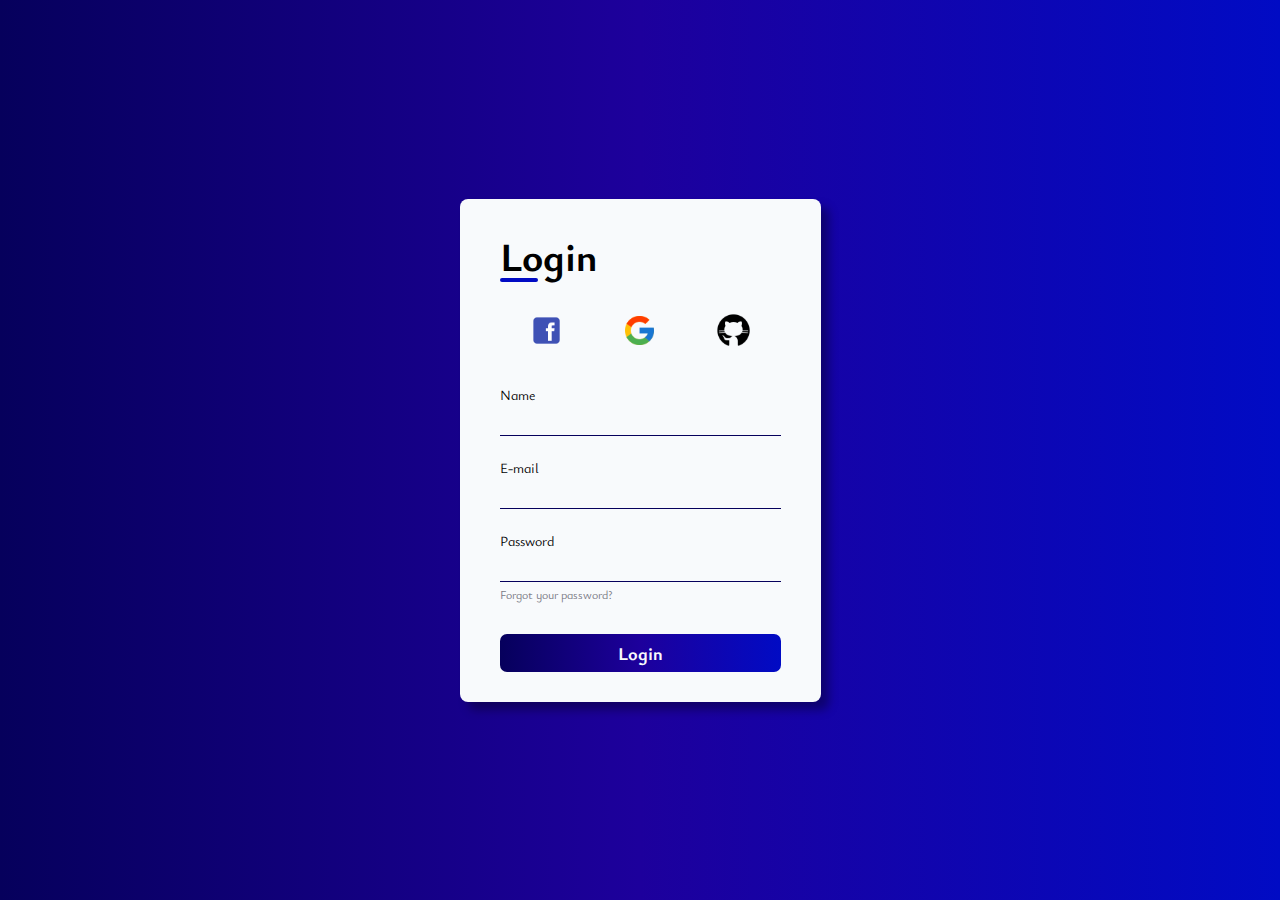
<file: Formulario-de-login-dark-light/index.html>
<!DOCTYPE html>
<html lang="en">
<head>
    <meta charset="UTF-8">
    <meta name="viewport" content="width=device-width, initial-scale=1.0">
    <title>Tela de Login</title>
    <link rel="stylesheet" href="/Formulario-de-login-dark-light/assest/css/style.css">
    <link rel="stylesheet" href="https://cdnjs.cloudflare.com/ajax/libs/font-awesome/6.4.0/css/all.min.css" integrity="sha512-iecdLmaskl7CVkqkXNQ/ZH/XLlvWZOJyj7Yy7tcenmpD1ypASozpmT/E0iPtmFIB46ZmdtAc9eNBvH0H/ZpiBw==" crossorigin="anonymous" referrerpolicy="no-referrer" />
</head>
<body>
    <main id="container">
        <form  id="login_form">
            <div id="form-header">
                <h1>Login</h1>
                <i id="mode-icon" class="fa-solid fa-moon"></i>
            </div>
            <div id="social-media">
                <a href="#">
                    <img src="assest/img/icons8-facebook-48.png" alt="facebook-logo"></a>
                    <a href="#">
                        <img src="assest/img/icons8-google-logo-48.png" alt="facebook-logo"></a>
                        <a href="#">
                            <img src="assest/img/icons8-github-50 (2).png" alt="facebook-logo"></a>
            </div>
            <div id="inputs">
                <div class="input-box">
                    <label for="name">
                        Name
                        <div class="input-field">
                            <i class="fa-solid fa-user"></i>
                            <input type="text" id="name" name="name">
                        </div>
                    </label>
                    
                    
                </div>
                <div class="input-box">
                    <label for="email">
                        E-mail
                        <div class="input-field">
                            <i class="fa-solid fa-envelope"></i>
                            <input type="email" id="email" name="email">
                            
                        </div>
                    </label>
                    
                </div>
                <div class="input-box">
                    <label for="password">
                        Password
                        <div class="input-field">
                            <i class="fa-solid fa-key"></i>
                            <input type="password" id="password" name="password">
                        </div>
                    </label>

                    <div id="forgot-password">
                        <a  href="#">Forgot your password?</a>
                    </div>

                </div>
            </div>

                <button id="login-button">
                    Login
                </button>
        </form>
    </main>
    <script type="text/javascript" src="assest/js/script.js"></script>
    
</body>
</html>
</file>
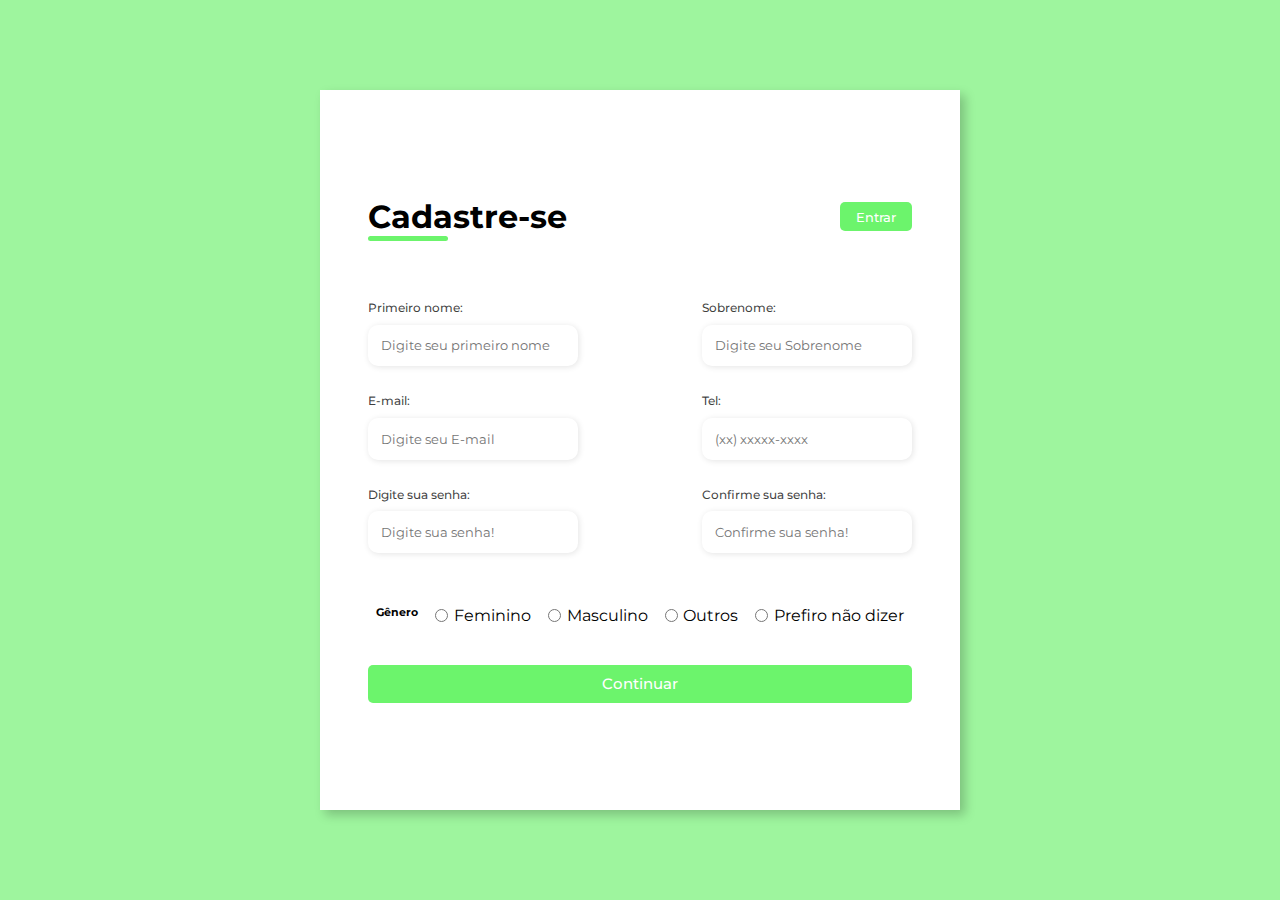
<file: Formulario-contato/form.html>
<!DOCTYPE html>
<html lang="Pt-br">
<head>
    <meta charset="UTF-8">
    <meta name="viewport" content="width=device-width, initial-scale=1.0">
    <title>Formulario de Contato.</title>
    <link rel="stylesheet" href="/Formulario-contato/assets/css/style.css">
</head>
<body>
        <div class="container">
            <div class="form-image">
                <img src="/Formulario-contato/assets/img/undraw_develop_app_re_bi4i.svg" alt="imagem-de-cadastro">
            </div>
            <div class="form">
                <form action="#"> 
                    <div class="form-header">
                        <div class="title">
                            <h1>Cadastre-se</h1>
                        </div>
                        <div class="login-button">
                            <button> <a href="#">Entrar</a></button>
                        </div>
                    </div> 
                    <div class="input-group">
                        <div class="input-box">
                            <label for="firstname">Primeiro nome:</label>
                            <input type="text" id="firstname" name="firstname" placeholder="Digite seu primeiro nome" required>
                        </div>
                        <div class="input-box">
                            <label for="lastname">Sobrenome:</label>
                            <input type="text" id="lastname" name="lastname" placeholder="Digite seu Sobrenome" required>
                        </div>
                        <div class="input-box">
                            <label for="email">E-mail:</label>
                            <input type="email" id="email" name="email" placeholder="Digite seu E-mail" required>
                        </div>
                        <div class="input-box">
                            <label for="number">Tel:</label>
                            <input type="number" id="number" name="number" placeholder="(xx) xxxxx-xxxx" required>
                        </div>
                        <div class="input-box">
                            <label for="password">Digite sua senha:</label>
                            <input type="password" id="password" name="password" placeholder="Digite sua senha!" required>
                        </div>
                        <div class="input-box">
                            <label for="password">Confirme sua senha:</label>
                            <input type="confirmpassword" id="confirmpassword" name="confirmpassword" placeholder="Confirme sua senha!" required>
                        </div>
                    </div>

                    <div class="gender-group">
                        <h6>Gênero</h6>
                        <div class="gender-input">    
                            <input type="radio" id="female" name="gender">
                            <label for="famale">Feminino</label>
                        </div>
                        <div class="gender-input">    
                            <input type="radio" id="male" name="gender">
                            <label for="male">Masculino</label>
                        </div>
                        <div class="gender-input">    
                            <input type="radio" id="others" name="gender">
                            <label for="others">Outros</label>
                        </div>
                        <div class="gender-input">    
                            <input type="radio" id="none" name="gender">
                            <label for="none">Prefiro não dizer</label>
                        </div>    
                    </div>
                    <div class="continue-button">
                        <button><a href="#">Continuar</a></button>
                    </div>
                </form>
            </div>
        </div>
</body>
</html>
</file>
<file: Formulario-de-login-dark-light/assest/css/style.css>
@import url('https://fonts.googleapis.com/css2?family=Ysabeau+Infant:wght@300&display=swap');
:root{
    --color--light-50: #f8fafc;

    --color--dark-50: #797984;
    --color--dark-100: #312d37;
    --color--dark-900: #000;

    --color--gren-50: #010bc4;
    --color--gren-100: #1d009c;
    --color--gren-200: #06005c;

    --color--gradient: linear-gradient(90deg, var(--color--gren-200),var(--color--gren-100),var(--color--gren-50));
}
*{  
    font-family: 'Ysabeau Infant', sans-serif;
    margin: 0;
    padding: 0;
    box-sizing: border-box;
    
}

#container {
    height: 100vh;
    width: 100%;
    background: var(--color--gradient);
    display: flex;
    align-items: center;
    justify-content: center;
}

#login_form {
    background-color: var(--color--light-50);
    display: flex;
    flex-direction: column;
    padding: 30px 40px;
    border-radius: 8px;
    gap: 30px;
    box-shadow: 8px 8px 10px rgba(0, 0,0, 0.336);
    height: fit-content;
}

#form-header {
    display: flex;
    align-items: center;
    justify-content: space-between;
}

#form-header h1{
    font-size: 40px;
    position: relative;
}

#form-header h1::before {
    position: absolute;
    content: '';
    width: 40%;
    background-color: var(--color--gren-50);
    height: 4px;
    bottom: 0.5px;
    border-radius: 5px;
}

#mode-icon{
    cursor: pointer;
    font-size: 20px;
}

#social-media{
    display: flex;
    justify-content: space-around;
}

#social-media img {
    width: 35px;
}

#social-media img:hover{
    transform: scale(1.2);
}

#inputs {
    display: flex;
    flex-direction: column;
    align-items: center;
    justify-content: center;
    gap: 20px;
}

.input-box label {
    font-size: 14px;
    color: var(--color--dark-900);
}

.input-field {
    display: flex;
    align-items: center;
    gap: 15px;
    padding: 3px;
    cursor: text;
    border-bottom: 1px solid var(--color--gren-200);
}

.input-field i {
    font-size: 18px;
    color: var(--color--dark-900);
}

.input-field input {
    border: none;
    background-color: transparent ;
    width: 260px;
    font-size: 18px;
    padding: 0px 5px;
    
}
.input-field input:focus{
    outline: none;
}

#forgot-password a {
    text-decoration: none;
    font-size: 12px;
    color: var(--color--dark-50);
}

#forgot-password a:hover {
    color: var(--color--gren-200);
}

#login-button {
    border: none;
    background: var(--color--gradient);
    color: var(--color--light-50);
    padding: 7px;
    font-size: 18px ;
    border-radius: 7px;
    font-weight: bold;
    cursor: pointer;
}

#login-button:hover {
    transform: scale(1.02);
}
.dark#form_login {
    color: var(--color--light-50);
    background-color: var(--color--dark-100);
}

.dark#form_login .input-field input,
.dark#form_login .input-field i {
    color: var(--color--light-50) ;  
}
</file>
<file: Formulario-contato/assets/css/style.css>
@import url('https://fonts.googleapis.com/css2?family=Montserrat:ital,wght@1,300;1,400;1,500;1,600;1,700&display=swap');
*{
    padding: 0;
    margin: 0;
    box-sizing: border-box;
    font-family: 'Montserrat', sans-serif;
}

body {
    width: 100%;
    height: 100vh;
    display: flex;
    justify-content: center;
    align-items: center;
    background: #9ef59e;
}

.container {
    width: 80%;
    height: 80vh;
    display: flex;
    box-shadow: 5px 5px 10px rgba(0, 0, 0, .212);
    
}

.form-image {
    width: 50%;
    display: flex;
    justify-content: center;
    align-items: center;
    background-color: #025f84;
    padding: 1rem;
}

.form-image img {
    width: 31rem;
}

.form {
    width: 50%;
    display: flex;
    justify-content: center;
    align-items: center;
    flex-direction: column;
    background-color: white;
    padding: 3rem;
}

.form-header {
    margin-bottom: 3rem;
    display: flex;
    justify-content: space-between;
}

.login-button {
    display: flex;
    align-items: center;
}

.login-button button {
    border: none;
    background-color: #6cf46c ;
    padding: 0.4rem 1rem;
    border-radius: 5px;
    cursor: pointer;

}

.login-button button:hover {
    background-color: #86f286;
}

.login-button a {
    text-decoration: none;
    font-weight: 500;
    color: white;
}

.form-header h1::after {
    content: '';
    display: block;
    width: 5rem;
    height: 0.3rem;
    background-color: #6cf46c;
    margin: 0 auto;
    position: absolute;
    border-radius: 10px;
}

.input-group {
    display: flex;
    flex-wrap: wrap;
    justify-content: space-between;
    padding: 1rem 0;
}

.input-box {
    display: flex;
    flex-direction: column;
    margin-bottom: 1.1rem;
}

.input-box input {
    margin: 0.6rem 0;
    padding: 0.8rem;
    border: none;
    border-radius: 10px;
    box-shadow: 1px 1px 6px #0000001c;
}

.input-box input:hover {
    background-color: #bebdbd85;
}
.input-box input:focus-visible{
    outline: 1px solid #6cf46c ;
}

.input-box label,
.gender-title h6 {
    font-size: 0.75rem;
    font-weight:500;
    color: #000000c0;
}
.input-box:placeholder {
    color: #000000be;
}
.gender-group {
    display:flex;
    justify-content: space-between;
    margin-top: 0.62rem;
    padding: 0 0.5rem;
}

.gender-input{
    display: flex;
    align-items: center;
}

.gender-input input {
    margin-right: 0.35rem;
    font-weight: 600;
    color: #000000c0;
}

.continue-button button {
    width: 100%;
    margin-top: 2.5rem;
    border: none;
    background-color: #6cf46c;
    padding: 0.62rem;
    border-radius: 5px;
    cursor: pointer;
}

.continue-button button:hover{
    background-color: #86f286;
}
.continue-button button a {
    text-decoration: none;
    font-size: 0.93rem;
    font-weight: 500;
    color: white;
}
@media screen and (max-width: 1328px) {

    .form-image{
        display: none;
    }
    .container{
        width: 50%;
    }
    .form{
        width: 100%;
    }
}

@media  screen and (max-width: 1024px){
    .container{
        width: 90%;
        height: auto;
    }
    .input-group{
        flex-direction: column;
        overflow-y: scroll;
        flex-wrap: nowrap;
        max-height: 10rem;
        padding-right: 5rem;
    }
    .gender-input{
        margin-top: 2rem;
    }
    .gender-group{
        flex-direction: column;
    }
    .gender-input{
        margin-top: 0.5rem;
    }
}
</file>
